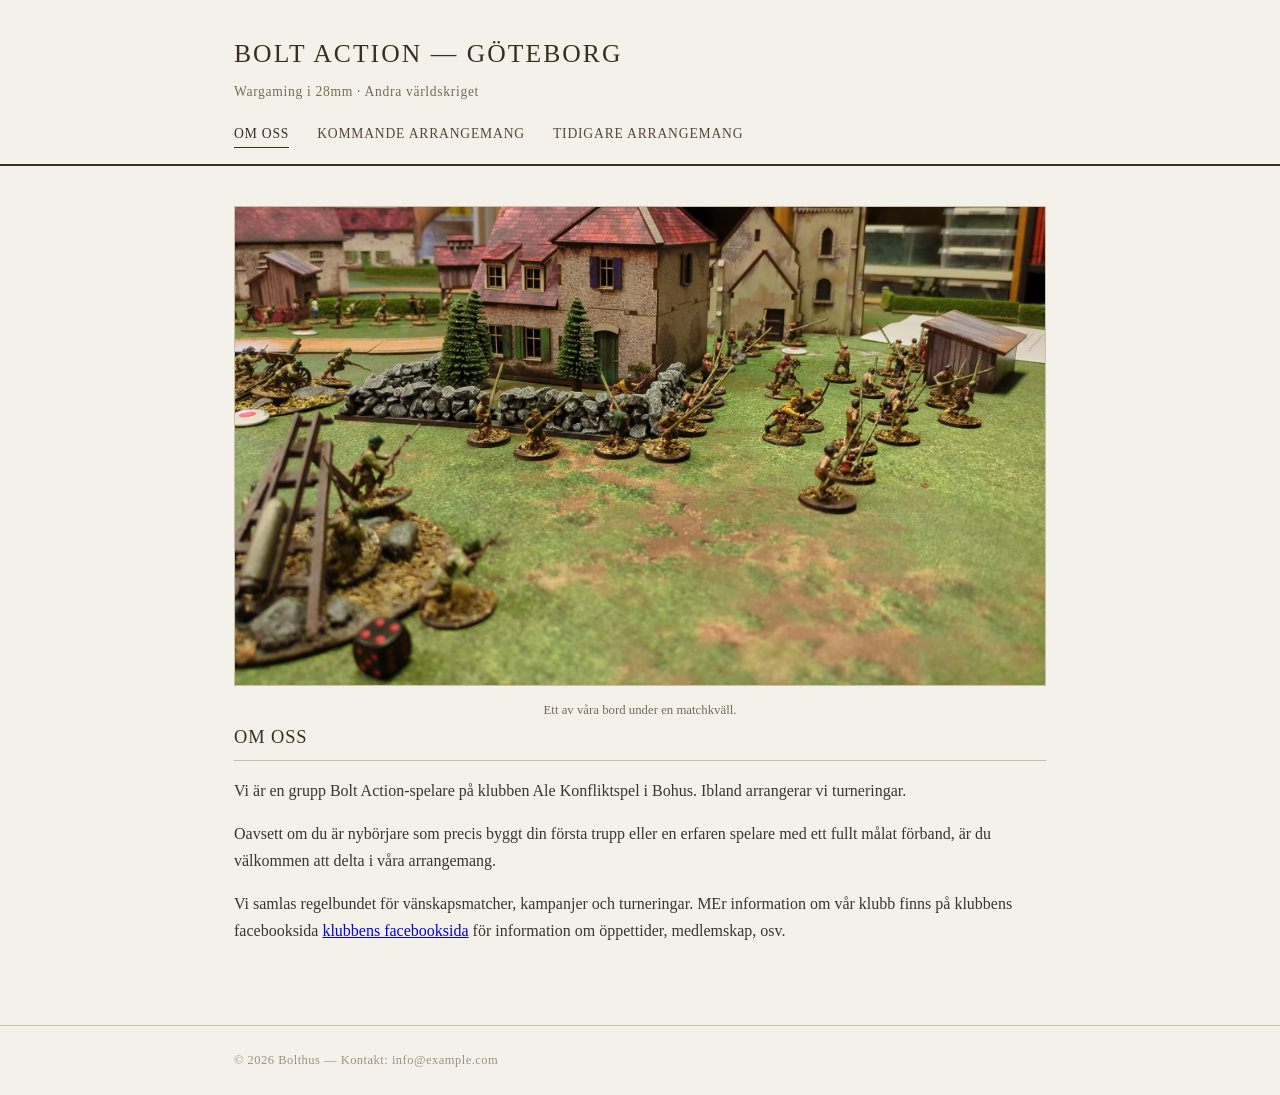
<file: index.html>
<!DOCTYPE html>
<html lang="sv">
<head>
  <meta charset="UTF-8" />
  <meta name="viewport" content="width=device-width, initial-scale=1.0" />
  <title>Om oss &mdash; Bolt Action Göteborg</title>
  <link rel="stylesheet" href="style.css" />
</head>
<body>
  <header>
    <div class="site-wrapper">
      <h1>Bolt Action — Göteborg</h1>
      <p class="tagline">Wargaming i 28mm &middot; Andra världskriget</p>
      <nav>
      <a href="index.html" class="active">Om oss</a>
      <a href="kommande.html">Kommande arrangemang</a>
      <a href="tidigare.html">Tidigare arrangemang</a>
      </nav>
    </div>
  </header>
  <main>
    <div class="site-wrapper">

      <figure class="about-image">
        <img src="om-oss-bild.jpg" alt="Bolt Action-spel på Bohuskusten">
        <figcaption>
          Ett av våra bord under en matchkväll.
        </figcaption>
      </figure>

      <h2>Om oss</h2>
      <p>
        Vi är en grupp Bolt Action-spelare på klubben Ale Konfliktspel i Bohus. Ibland arrangerar vi turneringar.
      </p>
      <p>
        Oavsett om du är nybörjare som precis byggt din första trupp eller en erfaren
        spelare med ett fullt målat förband, är du välkommen att delta i våra arrangemang.
      </p>
      <p>
        Vi samlas regelbundet för vänskapsmatcher, kampanjer och turneringar. MEr information om vår klubb finns på klubbens facebooksida
        <a href="https://www.facebook.com/AleKonfliktspel">klubbens facebooksida</a> för information om öppettider, medlemskap, osv.
      </p>
    </div>
  </main>
  <footer>
    <div class="site-wrapper">
      &copy; 2026 Bolthus &mdash; Kontakt: info@example.com
    </div>
  </footer>
</body>
</html>
</file>
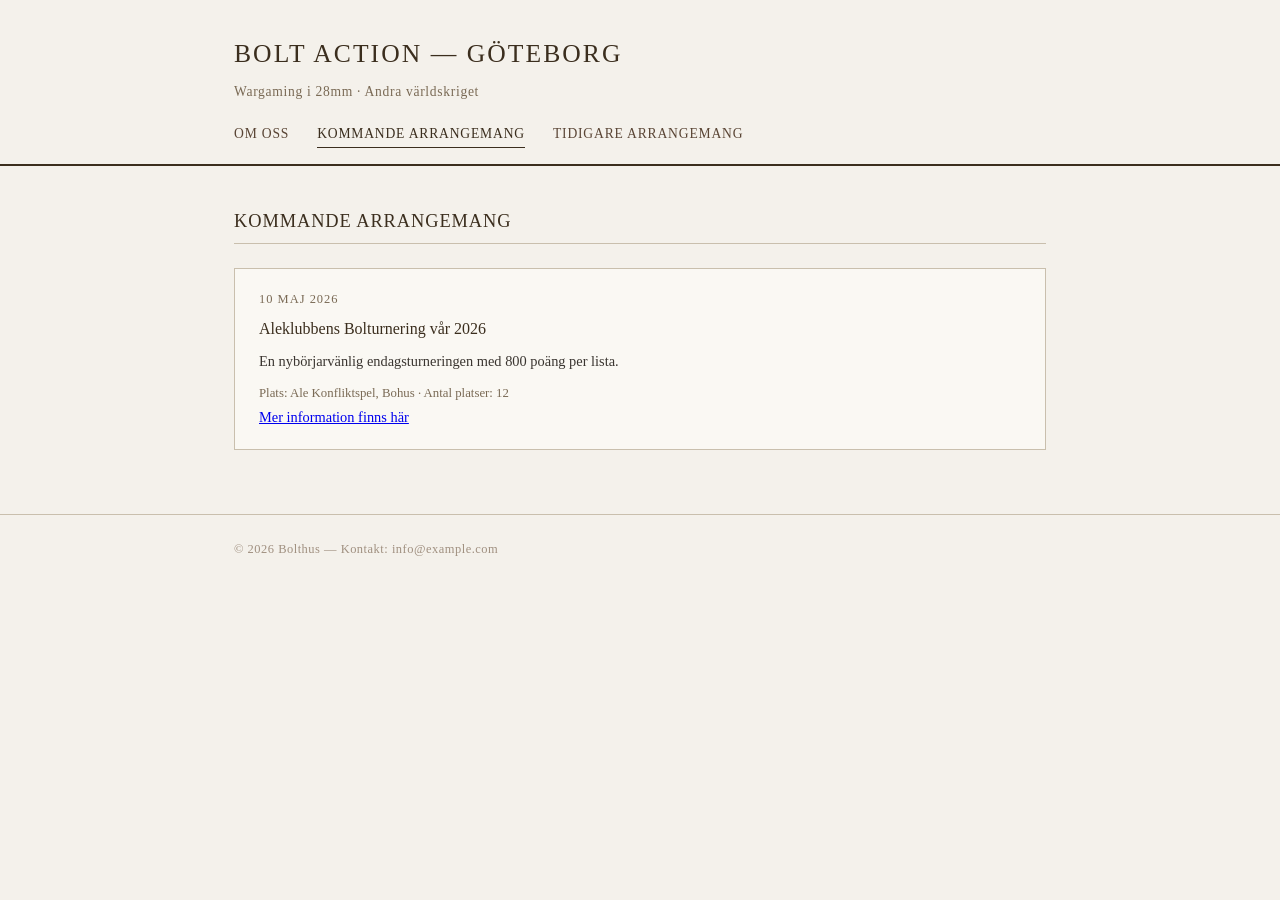
<file: kommande.html>
<!DOCTYPE html>
<html lang="sv">
<head>
  <meta charset="UTF-8" />
  <meta name="viewport" content="width=device-width, initial-scale=1.0" />
  <title>Kommande arrangemang &mdash; Bolt Action Göteborg</title>
  <link rel="stylesheet" href="style.css" />
</head>
<body>
  <header>
    <div class="site-wrapper">
      <h1>Bolt Action — Göteborg</h1>
      <p class="tagline">Wargaming i 28mm &middot; Andra världskriget</p>
      <nav>
      <a href="index.html">Om oss</a>
      <a href="kommande.html" class="active">Kommande arrangemang</a>
      <a href="tidigare.html">Tidigare arrangemang</a>
      </nav>
    </div>
  </header>
  <main>
    <div class="site-wrapper">
      <h2>Kommande arrangemang</h2>
      <div class="event-list">

        <div class="event-card">
          <div class="event-date">10 maj 2026</div>
          <h3>Aleklubbens Bolturnering vår 2026</h3>
          <p>En nybörjarvänlig endagsturneringen med 800 poäng per lista.</p>
          <p class="event-meta">Plats: Ale Konfliktspel, Bohus &middot; Antal platser: 12</p>
          <p><a href="varturnering2026.html">Mer information finns här</a></p>  
        </div>
      </div>
    </div>
  </main>
  <footer>
    <div class="site-wrapper">
      &copy; 2026 Bolthus &mdash; Kontakt: info@example.com
    </div>
  </footer>
</body>
</html>
</file>
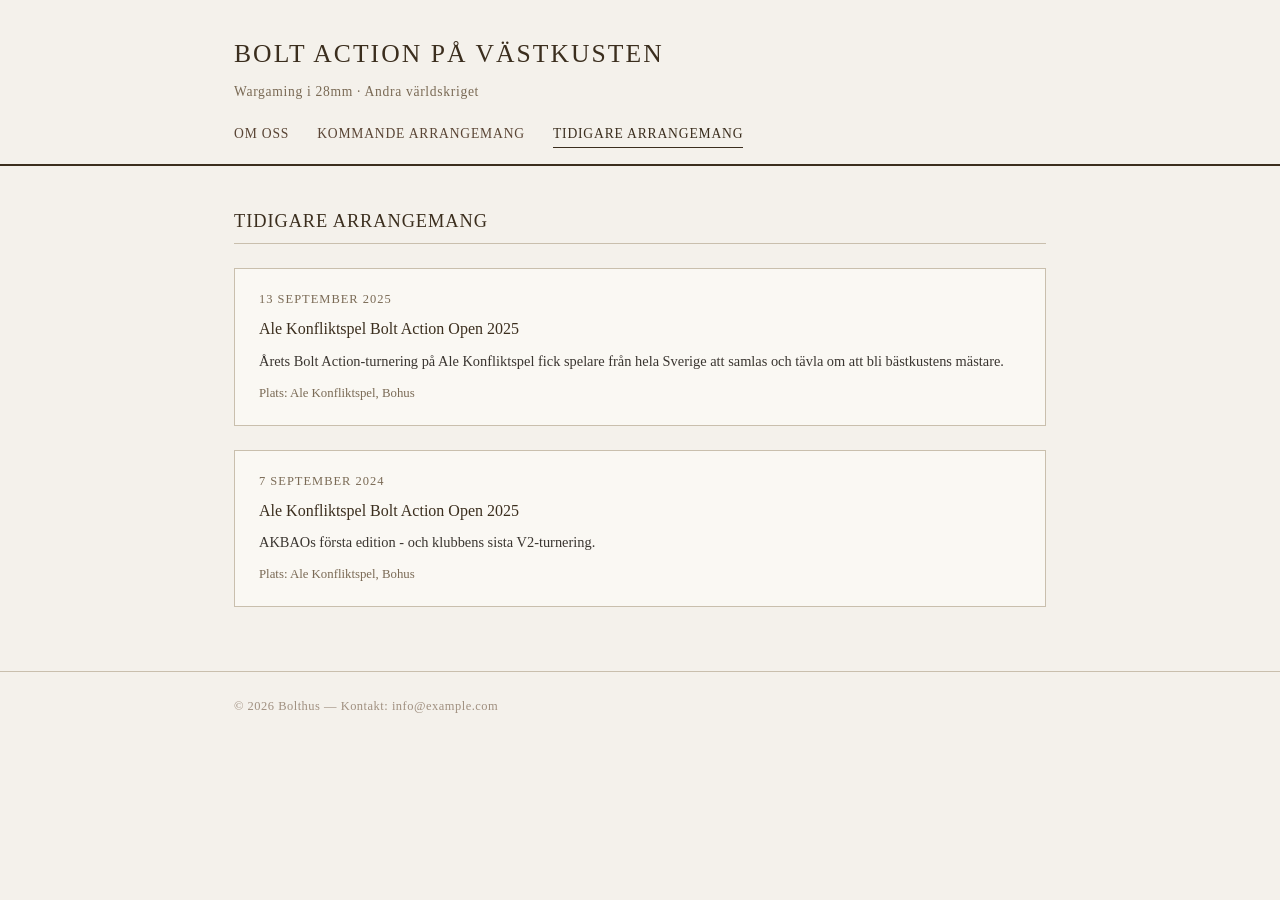
<file: tidigare.html>
<!DOCTYPE html>
<html lang="sv">
<head>
  <meta charset="UTF-8" />
  <meta name="viewport" content="width=device-width, initial-scale=1.0" />
  <title>Tidigare arrangemang &mdash; Bolt Action på västkusten</title>
  <link rel="stylesheet" href="style.css" />
</head>
<body>
  <header>
    <div class="site-wrapper">
      <h1>Bolt Action på västkusten</h1>
      <p class="tagline">Wargaming i 28mm &middot; Andra världskriget</p>
      <nav>
      <a href="index.html">Om oss</a>
      <a href="kommande.html">Kommande arrangemang</a>
      <a href="tidigare.html" class="active">Tidigare arrangemang</a>
      </nav>
    </div>
  </header>
  <main>
    <div class="site-wrapper">
      <h2>Tidigare arrangemang</h2>
      <div class="event-list">

        <div class="event-card">
          <div class="event-date">13 september 2025</div>
          <h3>Ale Konfliktspel Bolt Action Open 2025</h3>
          <p>Årets Bolt Action-turnering på Ale Konfliktspel fick spelare från hela Sverige att samlas och tävla om att bli bästkustens mästare. </p>
          <p class="event-meta">Plats: Ale Konfliktspel, Bohus</p>
        </div>

        <div class="event-card">
          <div class="event-date">7 september 2024</div>
          <h3>Ale Konfliktspel Bolt Action Open 2025</h3>
          <p>AKBAOs första edition - och klubbens sista V2-turnering.</p>
          <p class="event-meta">Plats: Ale Konfliktspel, Bohus</p>
        </div>
     </div>
    </div>
  </main>
  <footer>
    <div class="site-wrapper">
      &copy; 2026 Bolthus &mdash; Kontakt: info@example.com
    </div>
  </footer>
</body>
</html>
</file>
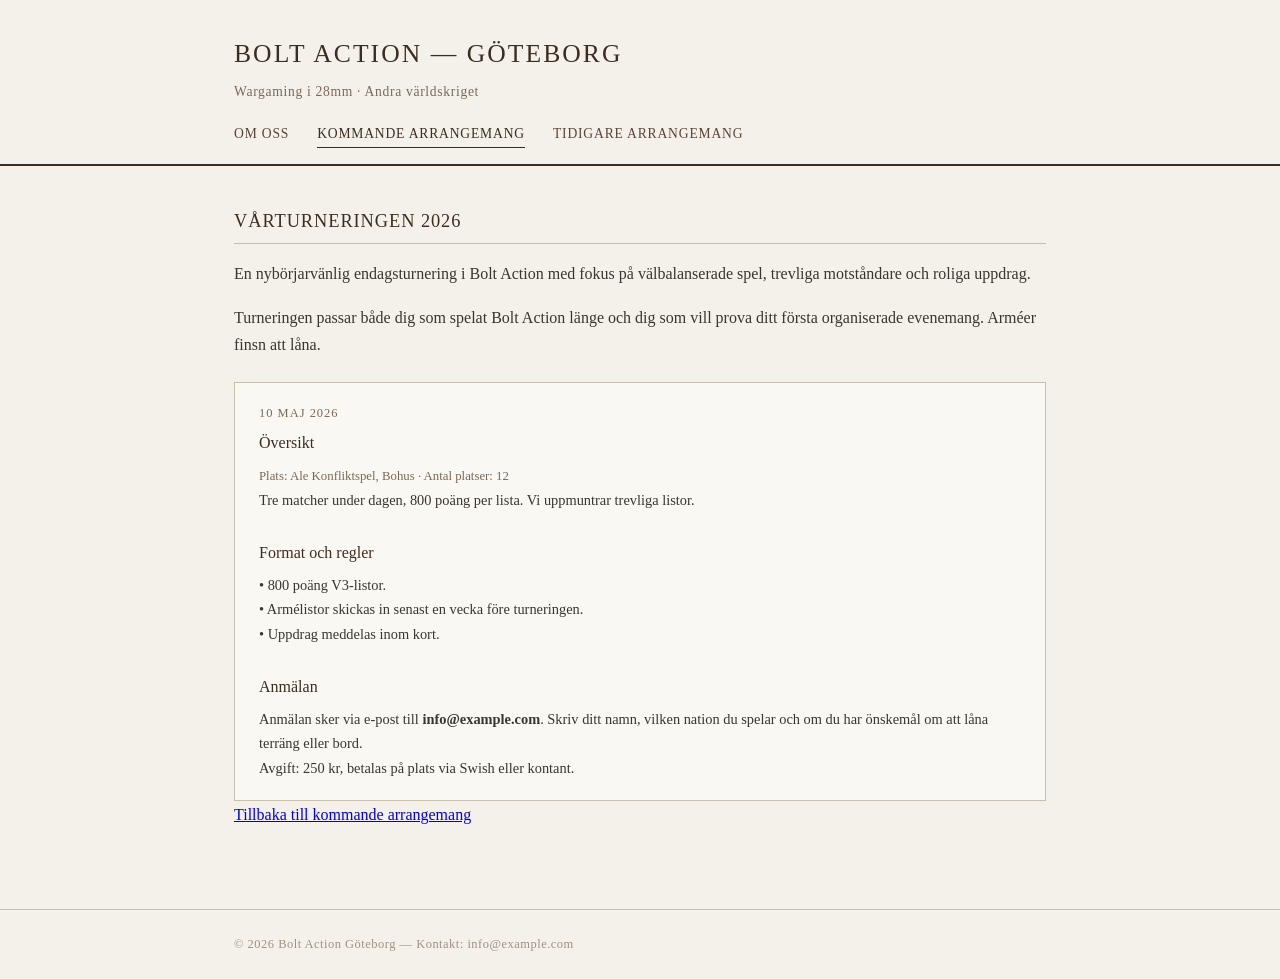
<file: varturnering2026.html>
<!DOCTYPE html>
<html lang="sv">
<head>
  <meta charset="UTF-8" />
  <meta name="viewport" content="width=device-width, initial-scale=1.0" />
  <title>Vårturneringen 2026 — Bolt Action Göteborg</title>
  <link rel="stylesheet" href="style.css" />
</head>
<body>
  <header>
    <div class="site-wrapper">
      <h1>Bolt Action — Göteborg</h1>
      <p class="tagline">Wargaming i 28mm &middot; Andra världskriget</p>
      <nav>
        <a href="index.html">Om oss</a>
        <a href="kommande.html" class="active">Kommande arrangemang</a>
        <a href="tidigare.html">Tidigare arrangemang</a>
      </nav>
    </div>
  </header>

  <main>
    <div class="site-wrapper">
      <h2>Vårturneringen 2026</h2>

      <p>
        En nybörjarvänlig endagsturnering i Bolt Action med fokus på välbalanserade spel,
        trevliga motståndare och roliga uppdrag.
      </p>

      <p>
        Turneringen passar både dig som spelat Bolt Action länge och dig som
        vill prova ditt första organiserade evenemang. Arméer finsn att låna.
      </p>

      <div class="event-list">
        <div class="event-card">
          <div class="event-date">10 maj 2026</div>
          <h3>Översikt</h3>
          <p class="event-meta">
            Plats: Ale Konfliktspel, Bohus &middot; Antal platser: 12
          </p>
          <p>
            Tre matcher under dagen, 800 poäng per lista. Vi uppmuntrar trevliga listor.
          </p>
          <br>
          <h3>Format och regler</h3>
          <p>
            • 800 poäng V3-listor.<br>
            • Armélistor skickas in senast en vecka före turneringen.<br>
            • Uppdrag meddelas inom kort.
           </p>
           <br>
          <h3>Anmälan</h3>
          <p>
            Anmälan sker via e‑post till <strong>info@example.com</strong>.
            Skriv ditt namn, vilken nation du spelar och om du har önskemål
            om att låna terräng eller bord.
          </p>

          <p>
            Avgift: 250 kr, betalas på plats via Swish eller kontant.
          </p>
        </div>
      </div>



      <p>
        <a href="kommande.html">Tillbaka till kommande arrangemang</a>
      </p>
    </div>
  </main>

  <footer>
    <div class="site-wrapper">
      &copy; 2026 Bolt Action Göteborg &mdash; Kontakt: info@example.com
    </div>
  </footer>
</body>
</html>
</file>
<file: style.css>
/* reset & base */
*, *::before, *::after { box-sizing: border-box; margin: 0; padding: 0; }

body {
  font-family: 'Georgia', serif;
  background-color: #f4f1eb;
  color: #2c2c2c;
  font-size: 1rem;
  line-height: 1.7;
}

/* layout */
.site-wrapper {
  max-width: 860px;
  margin: 0 auto;
  padding: 0 1.5rem;
}

/* header */
header {
  border-bottom: 2px solid #3b2e1e;
  padding: 2rem 0 1rem;
  margin-bottom: 2.5rem;
}

header h1 {
  font-size: 1.6rem;
  font-weight: normal;
  letter-spacing: 0.08em;
  text-transform: uppercase;
  color: #3b2e1e;
}

header p.tagline {
  font-size: 0.85rem;
  color: #7a6a55;
  margin-top: 0.25rem;
  letter-spacing: 0.05em;
}

/* nav */
nav {
  margin-top: 1rem;
}

nav a {
  display: inline-block;
  margin-right: 1.5rem;
  text-decoration: none;
  font-size: 0.85rem;
  letter-spacing: 0.06em;
  text-transform: uppercase;
  color: #5a4535;
  border-bottom: 1px solid transparent;
  padding-bottom: 2px;
  transition: border-color 0.2s;
}

nav a:hover,
nav a.active {
  border-bottom-color: #3b2e1e;
  color: #3b2e1e;
}

/* main content */
main {
  padding-bottom: 4rem;
}

h2 {
  font-size: 1.15rem;
  font-weight: normal;
  letter-spacing: 0.05em;
  text-transform: uppercase;
  color: #3b2e1e;
  margin-bottom: 1rem;
  border-bottom: 1px solid #c9bfad;
  padding-bottom: 0.4rem;
}

p {
  margin-bottom: 1rem;
  color: #3a3530;
}

/* event cards */
.event-list {
  display: flex;
  flex-direction: column;
  gap: 1.5rem;
  margin-top: 1.5rem;
}

.event-card {
  border: 1px solid #c9bfad;
  background: #faf8f3;
  padding: 1.25rem 1.5rem;
}

.event-card .event-date {
  font-size: 0.78rem;
  letter-spacing: 0.08em;
  text-transform: uppercase;
  color: #7a6a55;
  margin-bottom: 0.3rem;
}

.event-card h3 {
  font-size: 1rem;
  font-weight: normal;
  color: #3b2e1e;
  margin-bottom: 0.4rem;
}

.event-card p {
  font-size: 0.9rem;
  margin: 0;
}

.event-card .event-meta {
  font-size: 0.8rem;
  color: #7a6a55;
  margin-top: 0.6rem;
}

/* footer */
footer {
  border-top: 1px solid #c9bfad;
  padding: 1.5rem 0;
  font-size: 0.78rem;
  color: #a09080;
  letter-spacing: 0.04em;
}

.about-image {
  margin: 2rem 0 0;
  text-align: center;
}

.about-image img {
  max-width: 100%;
  height: auto;
  border: 1px solid #c9bfad;
  background: #faf8f3;
}

.about-image figcaption {
  font-size: 0.8rem;
  color: #7a6a55;
  margin-top: 0.4rem;
}
</file>
